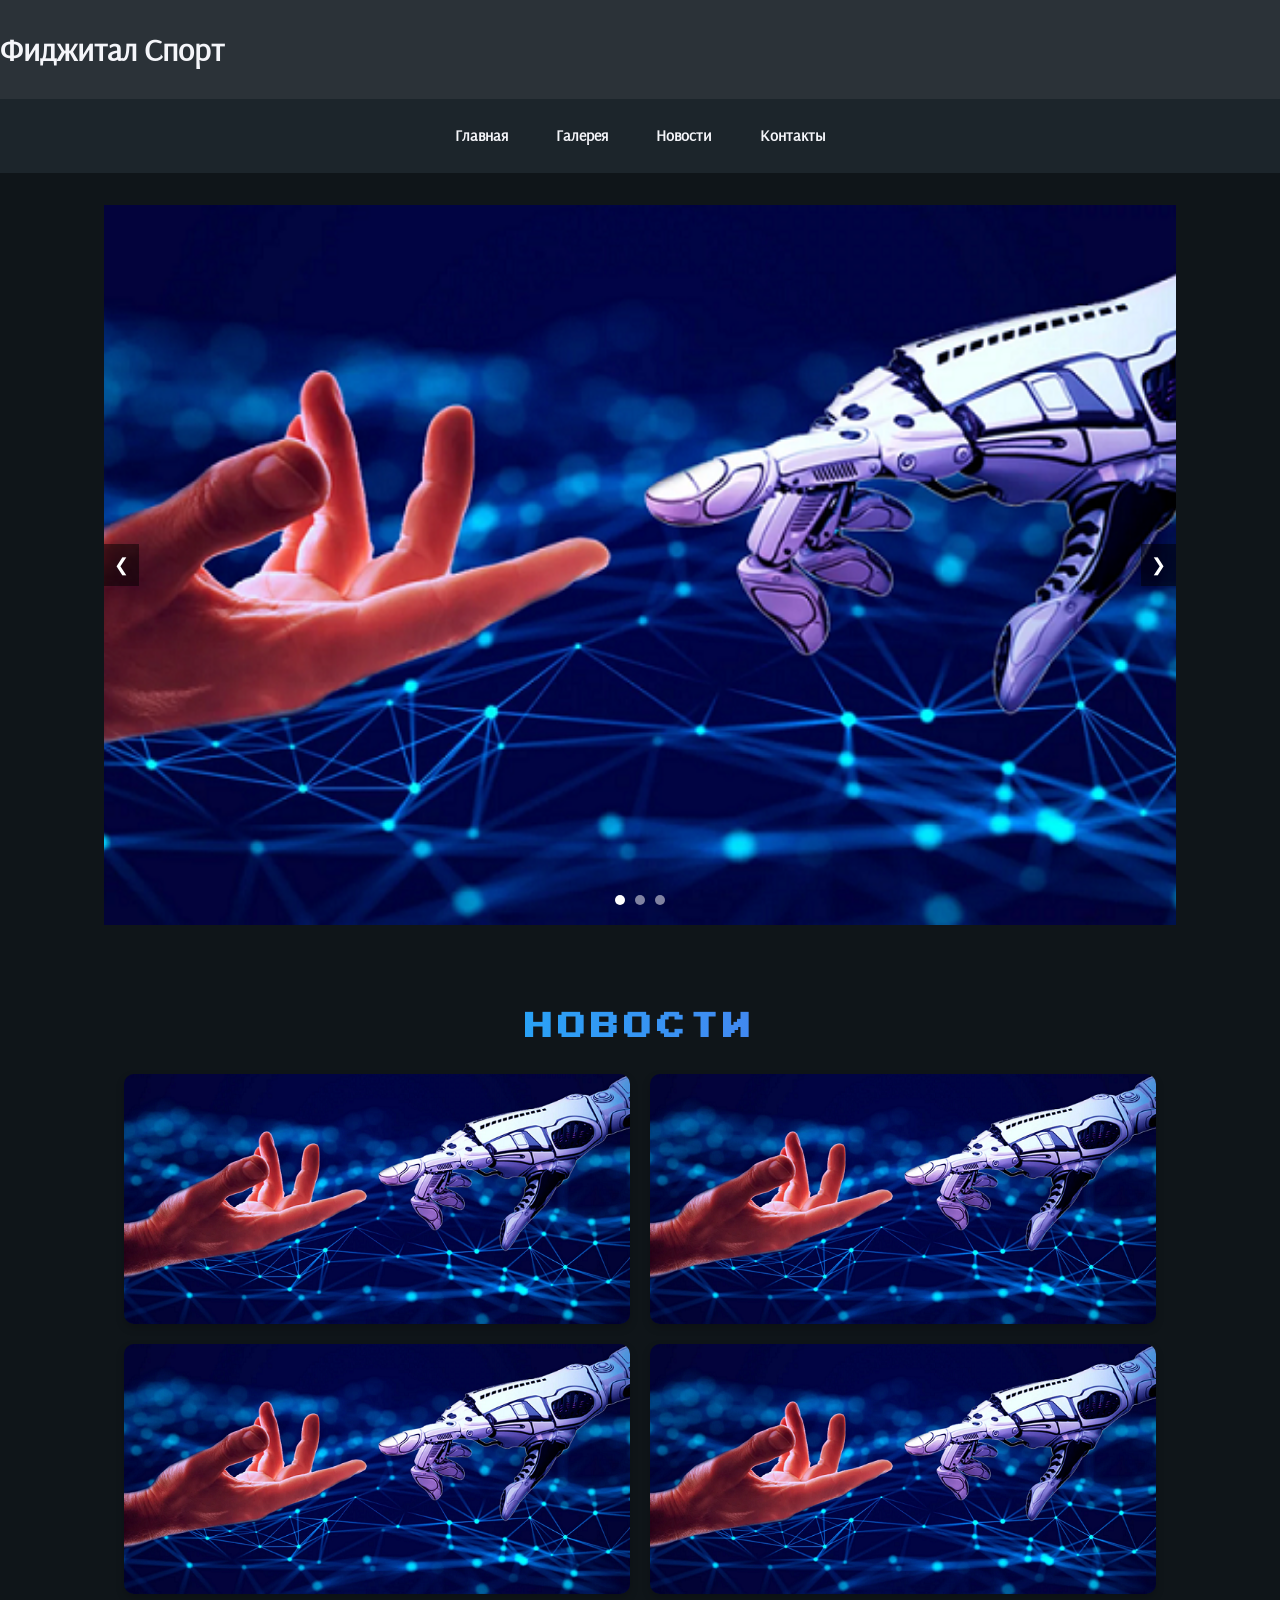
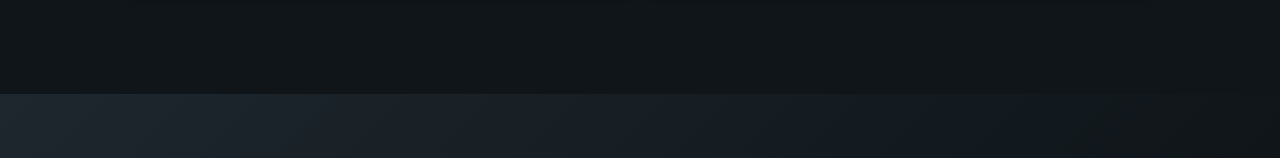
<file: index.html>
<!DOCTYPE html>
<html lang="ru">
<head>
    <meta charset="UTF-8">
    <meta name="viewport" content="width=device-width, initial-scale=1.0">
    <link rel="stylesheet" href="css/style.css">
    <title>Фиджитал Спорт</title>
</head>
<body>
<header>
    <h1>Фиджитал Спорт</h1>
</header>
<nav>
    <a href="#">Главная</a>
    <a href="gallery/">Галерея</a>
    <a href="news-page/">Новости</a>
    <a href="contacts/">Контакты</a>
</nav>
<main>
    <div class="slider">
        <div class="slides">
            <div class="slide" style="background-image: url(photo/1.png);"></div>
            <div class="slide" style="background-image: url(photo/2.jpg);"></div>
            <div class="slide" style="background-image: url(photo/3.jpeg);"></div>
        </div>
        <div class="controls">
            <button class="prev">&#10094;</button>
            <button class="next">&#10095;</button>
        </div>
        <div class="dots">
            <span class="dot active" data-slide="0"></span>
            <span class="dot" data-slide="1"></span>
            <span class="dot" data-slide="2"></span>
        </div>
    </div>
    <div class="news-container">
        <h2 class="title">НОВОСТИ</h2>
        <div class="news-grid">
            <div class="news-item">
                <div class="news-image" style="background-image: url(photo/1.png);"></div>
                <div class="news-content">
                    <h3>Что такое фиджитал спорт?</h3>
                    <p>Фиджитал спорт - это...</p>
                </div>
            </div>
            <div class="news-item">
                <div class="news-image" style="background-image: url('photo/1.png');"></div>
                <div class="news-content">
                    <h3>Что такое фиджитал спорт?</h3>
                    <p>Фиджитал спорт - это...</p>
                </div>
            </div>
            <div class="news-item">
                <div class="news-image" style="background-image: url('photo/1.png');"></div>
                <div class="news-content">
                    <h3>Что такое фиджитал спорт?</h3>
                    <p>Фиджитал спорт - это...</p>
                </div>
            </div>
            <div class="news-item">
                <div class="news-image" style="background-image: url('photo/1.png');"></div>
                <div class="news-content">
                    <h3>Что такое фиджитал спорт?</h3>
                    <p>Фиджитал спорт - это...</p>
                </div>
            </div>
        </div>
    </div>
</main>
<footer>
</footer>
<script src="js/script.js"></script>
</body>
</html>
</file>
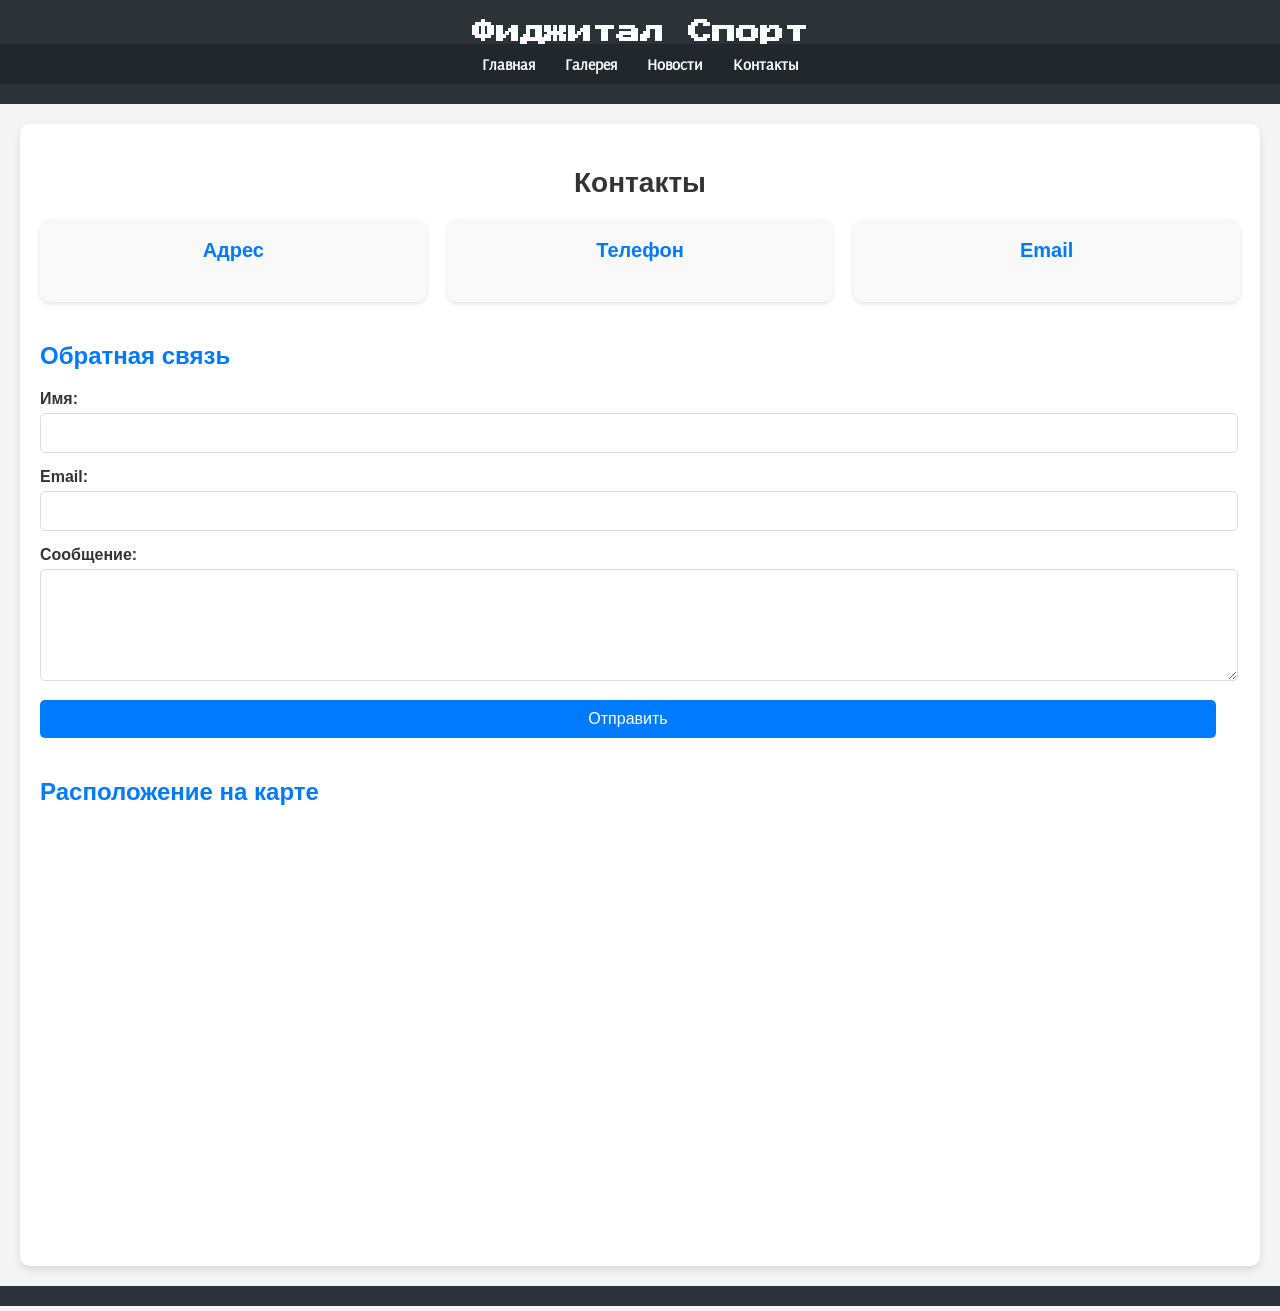
<file: contacts/index.html>
<!DOCTYPE html>
<html lang="ru">
<head>
    <meta charset="UTF-8">
    <meta name="viewport" content="width=device-width, initial-scale=1.0">
    <link rel="stylesheet" href="css/style.css">
    <script src="https://api-maps.yandex.ru/2.1/?apikey=YOUR_API_KEY&lang=ru_RU"></script>
    <title>Контакты - Фиджитал Спорт</title>
</head>
<body>
    <header>
        <a href="../index.php" class="logo"><h1>Фиджитал Спорт</h1></a>
        <nav>
            <a href="../">Главная</a>
            <a href="../gallery/">Галерея</a>
            <a href="../news-page/">Новости</a>
            <a href="#">Контакты</a>
        </nav>
    </header>

    <main>
        <section class="contact-section">
            <h2>Контакты</h2>
            <div class="contact-info">
                <div class="contact-item">
                    <h3>Адрес</h3>
                    <p></p>
                </div>
                <div class="contact-item">
                    <h3>Телефон</h3>
                    <p></p>
                </div>
                <div class="contact-item">
                    <h3>Email</h3>
                    <p></p>
                </div>
            </div>

            <div class="contact-form">
                <h3>Обратная связь</h3>
                <form action="submit_form.php" method="post">
                    <label for="name">Имя:</label>
                    <input type="text" id="name" name="name" required>

                    <label for="email">Email:</label>
                    <input type="email" id="email" name="email" required>

                    <label for="message">Сообщение:</label>
                    <textarea id="message" name="message" rows="5" required></textarea>

                    <button type="submit">Отправить</button>
                </form>
            </div>

            <div class="map">
                <h3>Расположение на карте</h3>
                <div id="yandex-map" style="width: 100%; height: 400px;"></div>
            </div>
        </section>
    </main>

    <footer>
    </footer>
    <script src="js/map.js"></script>
</body>
</html>
</file>
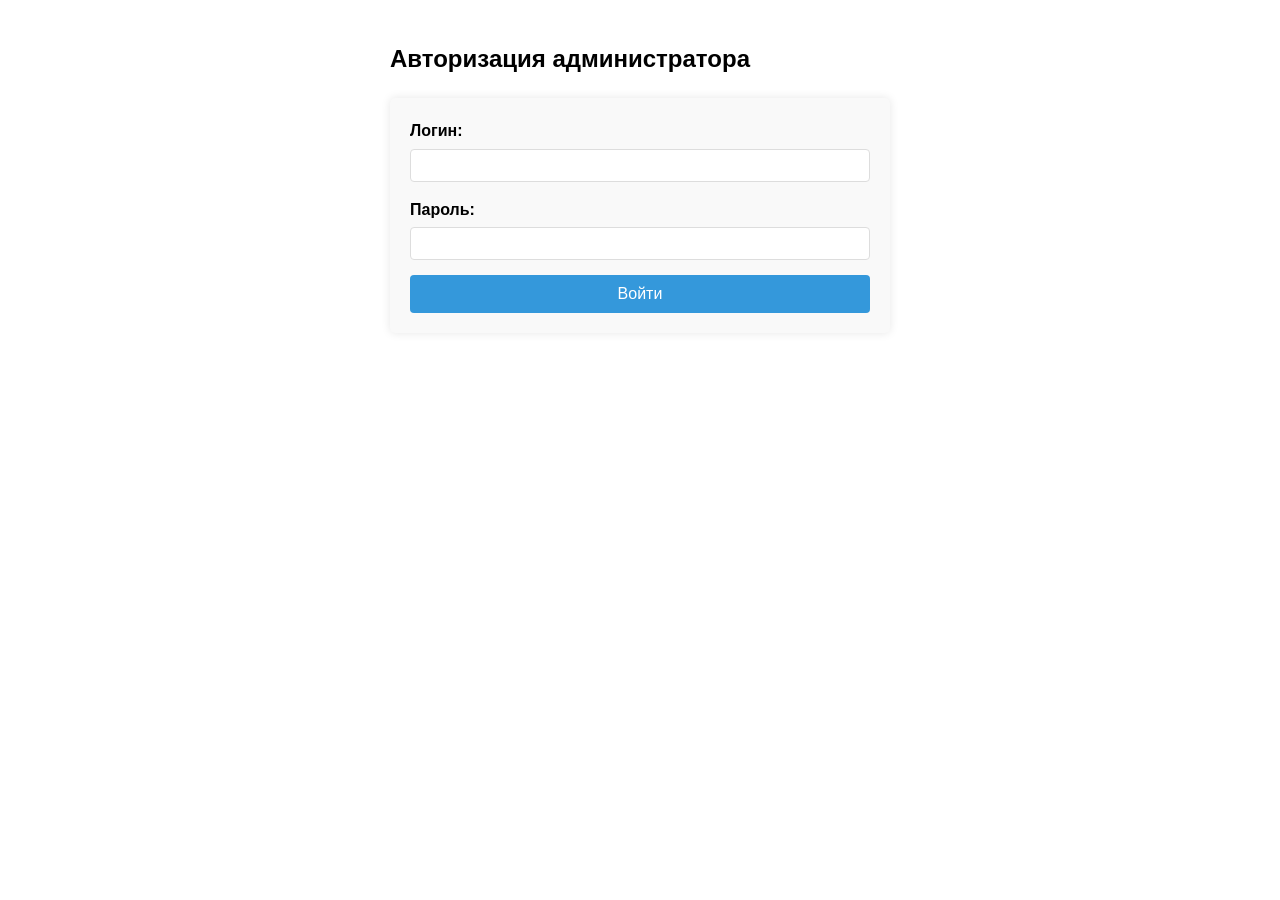
<file: admin/admin.html>
<!DOCTYPE html>
<html lang="ru">
<head>
    <meta charset="UTF-8">
    <meta name="viewport" content="width=device-width, initial-scale=1.0">
    <link rel="stylesheet" href="css/style.css">
    <title>Авторизация - Фиджитал Спорт</title>
</head>
<body>
    <div class="auth-container">
        <h2>Авторизация администратора</h2>
        <form id="login-form" action="login.php" method="post">
            <div class="form-group">
                <label for="username">Логин:</label>
                <input type="text" id="username" name="username" required>
            </div>
            <div class="form-group">
                <label for="password">Пароль:</label>
                <input type="password" id="password" name="password" required>
            </div>
            <button type="submit">Войти</button>
        </form>
    </div>
</body>
</html>
</file>
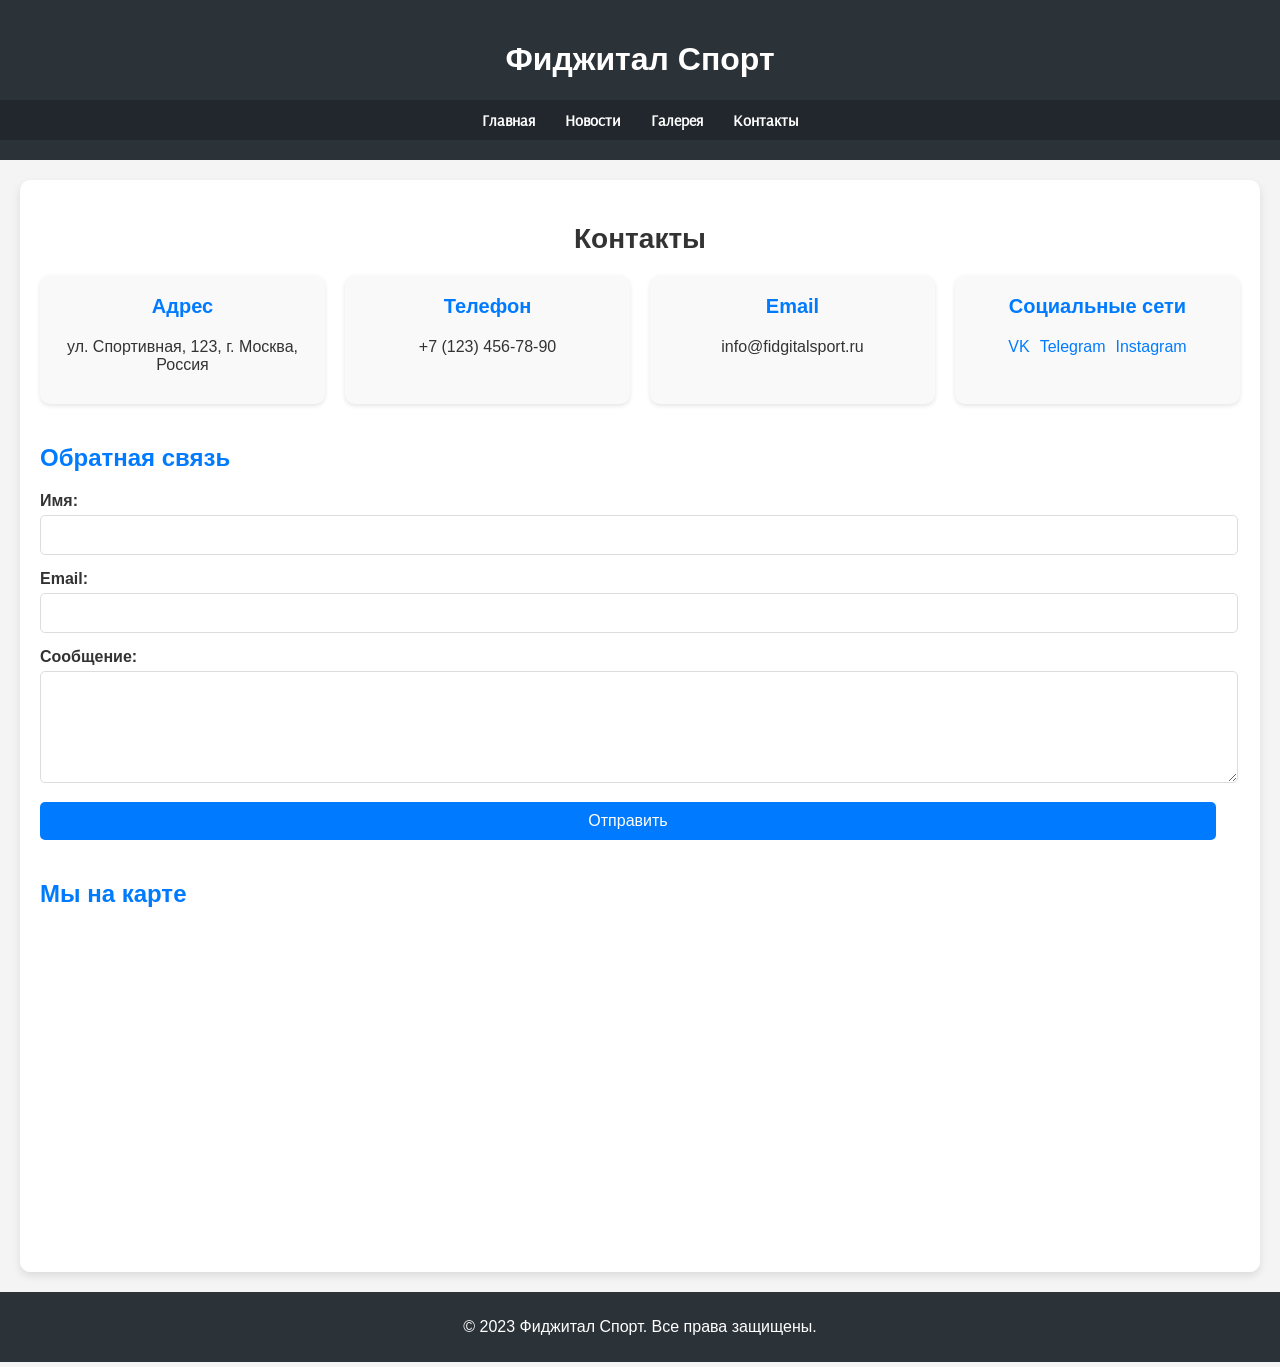
<file: contacts/contacts.html>
<!DOCTYPE html>
<html lang="ru">
<head>
    <meta charset="UTF-8">
    <meta name="viewport" content="width=device-width, initial-scale=1.0">
    <link rel="stylesheet" href="css/style.css">
    <title>Контакты - Фиджитал Спорт</title>
</head>
<body>
    <header>
        <h1>Фиджитал Спорт</h1>
        <nav>
            <a href="/index.html">Главная</a>
            <a href="../news-page/news.html">Новости</a>
            <a href="../gallery/gallery.html">Галерея</a>
            <a href="../contacts/contacts.html">Контакты</a>
        </nav>
    </header>

    <main>
        <section class="contact-section">
            <h2>Контакты</h2>
            <div class="contact-info">
                <div class="contact-item">
                    <h3>Адрес</h3>
                    <p>ул. Спортивная, 123, г. Москва, Россия</p>
                </div>
                <div class="contact-item">
                    <h3>Телефон</h3>
                    <p>+7 (123) 456-78-90</p>
                </div>
                <div class="contact-item">
                    <h3>Email</h3>
                    <p>info@fidgitalsport.ru</p>
                </div>
                <div class="contact-item">
                    <h3>Социальные сети</h3>
                    <div class="social-links">
                        <a href="https://vk.com/fidgitalsport" target="_blank">VK</a>
                        <a href="https://t.me/fidgitalsport" target="_blank">Telegram</a>
                        <a href="https://instagram.com/fidgitalsport" target="_blank">Instagram</a>
                    </div>
                </div>
            </div>

            <div class="contact-form">
                <h3>Обратная связь</h3>
                <form action="submit_form.php" method="post">
                    <label for="name">Имя:</label>
                    <input type="text" id="name" name="name" required>

                    <label for="email">Email:</label>
                    <input type="email" id="email" name="email" required>

                    <label for="message">Сообщение:</label>
                    <textarea id="message" name="message" rows="5" required></textarea>

                    <button type="submit">Отправить</button>
                </form>
            </div>

            <div class="map">
                <h3>Мы на карте</h3>
                <iframe src="https://www.google.com/maps/embed?pb=!1m18!1m12!1m3!1d2245.373789424745!2d37.61763331593076!3d55.75582628055302!2m3!1f0!2f0!3f0!3m2!1i1024!2i768!4f13.1!3m3!1m2!1s0x46b54a5a738fa419%3A0x7c347d5d8a3e4a1d!2sRed%20Square!5e0!3m2!1sen!2sru!4v1633012345678!5m2!1sen!2sru" 
                        width="100%" 
                        height="300" 
                        style="border:0;" 
                        allowfullscreen="" 
                        loading="lazy">
                </iframe>
            </div>
        </section>
    </main>

    <footer>
        <p>&copy; 2023 Фиджитал Спорт. Все права защищены.</p>
    </footer>
</body>
</html>
</file>
<file: css/style.css>
:root {
    --primary: #6C5CE7;
    --secondary: #00CEFF;
    --dark: #1E272E;
    --darker: #0F1519;
    --light: #F5F6FA;
    --accent: #FF7675;
    --success: #00B894;
}

* {
    margin: 0;
    padding: 0;
    box-sizing: border-box;
}

@font-face {
    font-family: 'PressStart';
    src: url(../fonts/PressStart2P-Regular.ttf);
}

@font-face {
    font-family: 'Arsenal';
    src: url(../fonts/Arsenal-Regular.ttf);
}

@font-face {
    font-family: 'Arsenal-Bold';
    src: url(../fonts/Arsenal-Bold.ttf);
}

body {
    font-family: 'Arsenal', sans-serif;
    background-color: var(--darker);
    color: var(--light);
    line-height: 1.6;
    min-height: 100vh;
    display: flex;
    flex-direction: column;
}

header {
    background: #2b3238;
    padding: 1.5rem 0;
    box-shadow: 0 4px 12px rgba(0, 0, 0, 0.1);
}

.logo h1 {
    margin: 0;
    font-size: 32px;
    font-family: 'PressStart', sans-serif;
    -webkit-background-clip: text;
    background-clip: text;
    text-align: center;
    color: white;
}

.logo {
    text-decoration: none;
}

nav {
    display: flex;
    justify-content: center;
    background-color: rgba(30, 39, 46, 0.9);
    backdrop-filter: blur(10px);
    padding: 1rem;
    position: sticky;
    top: 0;
    z-index: 100;
}

nav a {
    color: var(--light);
    margin: 0 1.5rem;
    text-decoration: none;
    font-weight: bold;
    font-family: 'Arsenal', sans-serif;
    transition: all 0.3s ease;
    padding: 0.5rem 0;
    position: relative;
}

nav a:hover {
    color: var(--secondary);
}

nav a::after {
    content: '';
    position: absolute;
    width: 0;
    height: 2px;
    bottom: 0;
    left: 0;
    background-color: var(--secondary);
    transition: width 0.3s ease;
}

nav a:hover::after {
    width: 100%;
}

main {
    flex: 1;
    padding: 2rem 5%;
    max-width: 1200px;
    margin: 0 auto;
    width: 100%;
}

.reg-for-tournamennt {
    text-align: center;
    margin-bottom: 3rem;
}

.slider {
    position: relative;
    width: 100%;
    height: 80vh; /* 80% высоты экрана */
    overflow: hidden;
}

.slides {
    display: flex;
    width: 100%;
    height: 100%;
    transition: transform 0.5s ease-in-out;
}

.slide {
    min-width: 100%; /* Каждый слайд занимает 100% ширины */
    height: 100%;
    background-size: cover;
    background-position: center;
}

.controls {
    position: absolute;
    top: 50%;
    width: 100%;
    display: flex;
    justify-content: space-between;
    transform: translateY(-50%);
}

.controls button {
    background-color: rgba(0, 0, 0, 0.5);
    color: white;
    border: none;
    padding: 10px;
    cursor: pointer;
    font-size: 18px;
}

.controls button:hover {
    background-color: rgba(0, 0, 0, 0.8);
}

.dots {
    position: absolute;
    bottom: 20px;
    width: 100%;
    display: flex;
    justify-content: center;
}

.dot {
    width: 10px;
    height: 10px;
    margin: 0 5px;
    background-color: rgba(255, 255, 255, 0.5);
    border-radius: 50%;
    cursor: pointer;
}

.dot.active {
    background-color: rgba(255, 255, 255, 1);
}

.news-container {
    max-width: 1200px;
    margin: 0 auto;
    padding: 20px;
    text-align: center;
}

.title {
    font-size: 20px;
    font-family: 'PressStart', sans-serif;
    letter-spacing: 5px;
    margin: 60px 0 40px;
}

.news-grid {
    display: grid;
    grid-template-columns: repeat(2, 1fr); /* 2 колонки */
    gap: 20px; /* Расстояние между блоками */
}

.news-item {
    position: relative;
    overflow: hidden;
    border-radius: 10px;
    box-shadow: 0 4px 8px rgba(0, 0, 0, 0.2);
    height: 250px; /* Фиксированная высота блока */
}

.news-image {
    width: 100%;
    height: 100%;
    background-size: cover;
    background-position: center;
    transition: transform 0.3s ease;
}

.news-item:hover .news-image {
    transform: scale(1.1); /* Увеличение изображения при наведении */
}

.news-content {
    position: absolute;
    top: 0;
    left: 0;
    width: 100%;
    height: 100%;
    background: rgba(0, 0, 0, 0.7); /* Затемнение */
    color: white;
    padding: 20px;
    box-sizing: border-box;
    display: flex;
    flex-direction: column;
    justify-content: center;
    align-items: center;
    text-align: center;
    opacity: 0; /* Скрываем контент */
    transition: opacity 0.5s ease;
}

.news-item:hover .news-content {
    opacity: 1; /* Показываем контент при наведении */
}

.news-content h3 {
    margin: 0 0 10px;
    font-size: 20px;
}

.news-content p {
    margin: 0;
    font-size: 14px;
    line-height: 1.5;
}

.title {
    font-size: 28px;
    margin-bottom: 1.5rem;
    background: linear-gradient(to right, var(--secondary), var(--primary));
    -webkit-background-clip: text;
    background-clip: text;
    color: transparent;
    font-family: 'PressStart', sans-serif;
}

.tournaments-description {
    margin: 2rem auto;
    max-width: 1800px;
}

details {
    width: 100%;
    margin-bottom: 1rem;
    background-color: rgba(30, 39, 46, 0.7);
    border-radius: 12px;
    overflow: hidden;
    transition: all 0.3s ease;
    backdrop-filter: blur(5px);
    border: 1px solid rgba(255, 255, 255, 0.1);
}

details:hover {
    transform: translateY(-3px);
    box-shadow: 0 10px 20px rgba(0, 0, 0, 0.2);
}

details[open] {
    background-color: rgba(30, 39, 46, 0.9);
}

summary {
    padding: 24px;
    cursor: pointer;
    font-weight: bold;
    position: relative;
    list-style: none;
    font-size: 1.2rem;
    transition: all 0.3s ease;
    color: var(--secondary);
}

summary:hover {
    color: var(--primary);
}

summary::after {
    content: '→';
    font-family: 'Font Awesome 6 Free';
    font-weight: 900;
    position: absolute;
    right: 1.5rem;
    top: 50%;
    transform: translateY(-50%);
    transition: all 0.3s ease;
}

details[open] summary::after {
    transform: translateY(-50%) rotate(90deg);
}

details p {
    padding: 0 1.5rem 1.5rem;
    margin: 0;
    color: rgba(255, 255, 255, 0.8);
}

.btn {
    margin-top: 2rem;
}

.btn-register {
    background: linear-gradient(135deg, var(--primary), var(--secondary));
    border: none;
    border-radius: 50px;
    color: white;
    padding: 1rem 2rem;
    font-size: 1.2rem;
    font-weight: bold;
    cursor: pointer;
    transition: all 0.3s ease;
    box-shadow: 0 4px 15px rgba(108, 92, 231, 0.3);
    position: relative;
    overflow: hidden;
    z-index: 1;
}

.btn-register:hover {
    transform: translateY(-3px);
    box-shadow: 0 10px 20px rgba(108, 92, 231, 0.4);
}

.btn-register::before {
    content: '';
    position: absolute;
    top: 0;
    left: 0;
    width: 100%;
    height: 100%;
    background: linear-gradient(135deg, var(--secondary), var(--primary));
    z-index: -1;
    opacity: 0;
    transition: opacity 0.3s ease;
}

.btn-register:hover::before {
    opacity: 1;
}

.modal {
    display: none;
    position: fixed;
    top: 0;
    left: 0;
    width: 100%;
    height: 100%;
    background-color: rgba(0, 0, 0, 0.8);
    backdrop-filter: blur(5px);
    z-index: 1000;
    align-items: center;
    justify-content: center;
    opacity: 0;
    transition: opacity 0.3s ease;
}

.modal.active {
    display: flex;
    opacity: 1;
}

/* Обновленный стиль модального окна */
.modal-content {
    background: linear-gradient(135deg, var(--dark), var(--darker));
    border-radius: 16px;
    width: 90%;
    max-width: 600px;
    padding: 2.5rem;
    box-shadow: 0 10px 30px rgba(0, 0, 0, 0.5);
    transform: translateY(20px);
    transition: transform 0.3s ease;
    position: relative;
    border: 1px solid rgba(108, 92, 231, 0.3);
    animation: modalAppear 0.4s ease forwards;
}

@keyframes modalAppear {
    from {
        opacity: 0;
        transform: translateY(30px);
    }
    to {
        opacity: 1;
        transform: translateY(0);
    }
}

.modal-content h2 {
    font-family: 'PressStart', sans-serif;
    font-size: 1.8rem;
    margin-bottom: 1.5rem;
    background: linear-gradient(to right, var(--secondary), var(--primary));
    -webkit-background-clip: text;
    background-clip: text;
    color: transparent;
    text-align: center;
}

.close {
    position: absolute;
    top: 1rem;
    right: 1rem;
    font-size: 1.8rem;
    cursor: pointer;
    color: var(--accent);
    transition: all 0.3s ease;
    width: 36px;
    height: 36px;
    display: flex;
    align-items: center;
    justify-content: center;
    border-radius: 50%;
    background: rgba(255, 118, 117, 0.1);
}

.close:hover {
    color: white;
    background: rgba(255, 118, 117, 0.3);
    transform: rotate(90deg);
}

.form-group label {
    display: block;
    margin-bottom: 0.5rem;
    color: var(--secondary);
    font-weight: bold;
    font-family: 'Arsenal-Bold', sans-serif;
}

input, select {
    width: 100%;
    padding: 0.8rem 1.2rem;
    border: 1px solid rgba(108, 92, 231, 0.3);
    border-radius: 8px;
    background-color: rgba(30, 39, 46, 0.7);
    color: var(--light);
    font-family: 'Arsenal', sans-serif;
    transition: all 0.3s ease;
    margin-bottom: 0.5rem;
    font-size: 1rem;
}

input:focus, select:focus {
    outline: none;
    border-color: var(--primary);
    box-shadow: 0 0 0 3px rgba(108, 92, 231, 0.2);
    background-color: rgba(30, 39, 46, 0.9);
}

.add-member {
    display: flex;
    gap: 0.8rem;
    margin-top: 1rem;
    align-items: center;
}

#membersList {
    margin: 1rem 0;
    border: 1px solid rgba(108, 92, 231, 0.2);
    border-radius: 8px;
    padding: 1rem;
    min-height: 100px;
    background-color: rgba(30, 39, 46, 0.5);
    max-height: 200px;
    overflow-y: auto;
}

.member-item {
    background: rgba(0, 206, 255, 0.1);
    padding: 0.8rem 1.2rem;
    margin: 0.5rem 0;
    border-radius: 8px;
    display: flex;
    justify-content: space-between;
    align-items: center;
    border-left: 4px solid var(--secondary);
    transition: all 0.2s ease;
}

.member-item:hover {
    background: rgba(0, 206, 255, 0.15);
    transform: translateX(3px);
}

.remove-member {
    color: var(--accent);
    font-weight: bold;
    cursor: pointer;
    font-size: 1.3rem;
    line-height: 1;
    padding: 0 0.3rem;
    transition: all 0.2s ease;
    border-radius: 4px;
}

.remove-member:hover {
    background-color: rgba(255, 118, 117, 0.2);
    color: white;
}

/* Адаптивность для модального окна */
@media (max-width: 600px) {
    .modal-content {
        padding: 1.5rem;
    }
    
    .add-member {
        flex-direction: column;
        gap: 0.5rem;
    }
    
    #addMemberBtn {
        width: 100%;
    }
}

.view-link {
    position: relative;
    display: inline-block;
    color: #0ff; /* Яркий циановый - классический киберпанк */
    text-decoration: none;
    font-family: 'Courier New', monospace; /* Моноширинный шрифт для tech-стиля */
    font-weight: bold;
    padding: 0.2em 0;
    overflow: hidden;
    transition: all 0.3s ease;
  }
  
  .view-link::before {
    content: '';
    position: absolute;
    bottom: 0;
    left: 0;
    width: 100%;
    height: 2px;
    background: linear-gradient(90deg, transparent, var(--primary), transparent);
    transform: scaleX(0);
    transform-origin: right;
    transition: transform 0.3s ease;
  }
  
  .view-link:hover {
    color: var(--secondary); /* Яркий пурпурный - контрастный киберпанк */
    text-shadow: 0 0 5px rgba(0, 255, 255, 0.5);
  }
  
  .view-link:hover::before {
    transform: scaleX(1);
    transform-origin: left;
    background: linear-gradient(90deg, transparent, var(--secondary), transparent);
  }
  
  .view-link:active {
    color: #ff0; /* Яркий желтый для активного состояния */
  }

footer {
    background: linear-gradient(135deg, var(--dark), var(--darker));
    color: var(--light);
    text-align: center;
    padding: 2rem 0;
    margin-top: 3rem;
}
</file>
<file: contacts/css/style.css>
@font-face {
    font-family: 'PressStart';
    src: url(../../fonts/PressStart2P-Regular.ttf);
}

@font-face {
    font-family: 'Arsenal';
    src: url(../../fonts/Arsenal-Regular.ttf);
}

@font-face {
    font-family: 'Arsenal-Bold';
    src: url(../../fonts/Arsenal-Bold.ttf);
}

body {
    font-family: Arial, sans-serif;
    margin: 0;
    padding: 0;
    background-color: #f4f4f4;
    color: #333;
}

header {
    width: 100%;
    background-color: #2b3238;
    color: white;
    padding: 20px 0;
    text-align: center;
}

.logo h1 {
    margin: 0;
    font-size: 24px;
    font-family: 'PressStart', sans-serif;
}

.logo {
    text-decoration: none;
    color: white;
}

nav {
    display: flex;
    justify-content: center;
    background-color: #21272c;
    padding: 10px;
}

nav a {
    color: white;
    margin: 0 15px;
    text-decoration: none;
    font-weight: bold;
    font-family: 'Arsenal', sans-serif;
}

nav a:hover {
    color: #007bff;
}

.contact-section {
    max-width: 1200px;
    margin: 20px auto;
    padding: 20px;
    background-color: white;
    border-radius: 10px;
    box-shadow: 0 4px 8px rgba(0, 0, 0, 0.1);
}

.contact-section h2 {
    text-align: center;
    font-size: 28px;
    margin-bottom: 20px;
}

.contact-info {
    display: grid;
    grid-template-columns: repeat(auto-fit, minmax(250px, 1fr));
    gap: 20px;
    margin-bottom: 40px;
}

.contact-item {
    background-color: #f9f9f9;
    padding: 20px;
    border-radius: 10px;
    box-shadow: 0 2px 4px rgba(0, 0, 0, 0.1);
    text-align: center;
}

.contact-item h3 {
    margin-top: 0;
    font-size: 20px;
    color: #007bff;
}

.contact-item p {
    margin: 10px 0;
    font-size: 16px;
}

.social-links {
    display: flex;
    justify-content: center;
    gap: 10px;
}

.social-links a {
    color: #007bff;
    text-decoration: none;
    font-size: 16px;
}

.social-links a:hover {
    text-decoration: underline;
}

.contact-form {
    margin-bottom: 40px;
    width: 98%;
}

.contact-form h3 {
    font-size: 24px;
    margin-bottom: 20px;
    color: #007bff;
}

.contact-form label {
    display: block;
    margin-bottom: 5px;
    font-weight: bold;
}

.contact-form input, .contact-form textarea {
    width: 100%;
    padding: 10px;
    margin-bottom: 15px;
    border: 1px solid #ddd;
    border-radius: 5px;
    font-size: 16px;
}

.contact-form textarea {
    resize: vertical;
}

.contact-form button {
    display: block;
    width: 100%;
    padding: 10px;
    background-color: #007bff;
    color: white;
    border: none;
    border-radius: 5px;
    font-size: 16px;
    cursor: pointer;
}

.contact-form button:hover {
    background-color: #0056b3;
}

.map {
    margin-bottom: 20px;
}

.map h3 {
    font-size: 24px;
    margin-bottom: 20px;
    color: #007bff;
}

footer {
    background-color: #2b3238;
    color: white;
    text-align: center;
    padding: 10px 0;
    margin-top: 20px;
}

.logo {
    text-decoration: none;
    color: inherit;
}

.logo:visited {
    text-decoration: none;
    color: inherit;
}

.submit-btn {
    margin-top: 20px;
}
</file>
<file: admin/css/style.css>
body {
    font-family: Arial, sans-serif;
    line-height: 1.6;
    margin: 0;
    padding: 20px;
    max-width: 500px;
    margin: 0 auto;
}

h1 {
    text-align: center;
    color: #333;
    margin-bottom: 30px;
}

form {
    background-color: #f9f9f9;
    padding: 20px;
    border-radius: 5px;
    box-shadow: 0 0 10px rgba(0, 0, 0, 0.1);
}

label {
    display: block;
    margin-bottom: 5px;
    font-weight: bold;
}

input[type="text"],
input[type="password"] {
    width: 100%;
    padding: 8px;
    margin-bottom: 15px;
    border: 1px solid #ddd;
    border-radius: 4px;
    box-sizing: border-box;
}

button {
    background-color: #3498db;
    color: white;
    padding: 10px 15px;
    border: none;
    border-radius: 4px;
    cursor: pointer;
    font-size: 16px;
    width: 100%;
}

button:hover {
    background-color: #2980b9;
}

p {
    text-align: center;
}

.container-grid {
    width: 100%;
    height: 100%;
}
</file>
